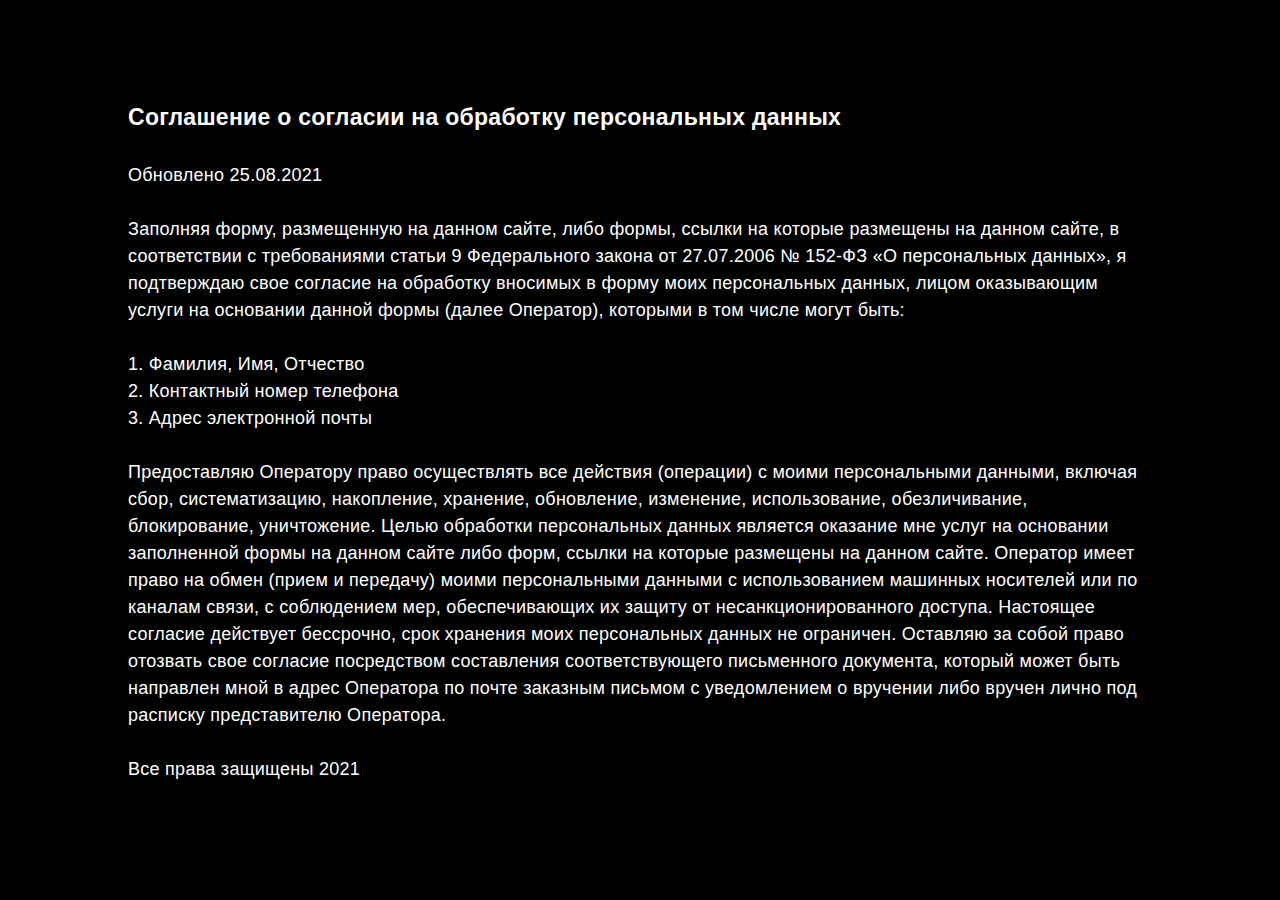
<file: privacy.html>
<!DOCTYPE html>
<html lang="ru">
<head>
	<meta charset="UTF-8">
	<meta name="viewport" content="width=device-width, initial-scale=1.0">
	<title>Политика конфиденциальности</title>
	<link rel="stylesheet" href="assets/css/main.css">
</head>
<body>

	<section>
		<div class="container-privacy">
			<h1 class="privacy-title">Соглашение о согласии на обработку персональных данных</h1><br>
			<span class="privacy-subtitle">Обновлено 25.08.2021</span><br><br>
			<p>Заполняя форму, размещенную на данном сайте, либо формы, ссылки на которые размещены на данном сайте, в соответствии с требованиями статьи 9 Федерального закона от 27.07.2006 № 152-ФЗ «О персональных данных», я подтверждаю свое согласие на обработку вносимых в форму моих персональных данных, лицом оказывающим услуги на основании данной формы (далее Оператор), которыми в том числе могут быть:</p><br>
			<ol class="list-privacy">
				<li>Фамилия, Имя, Отчество</li>
				<li>Контактный номер телефона</li>
				<li>Адрес электронной почты</li>
			</ol>
			<br>
			<p>Предоставляю Оператору право осуществлять все действия (операции) с моими персональными данными, включая сбор, систематизацию, накопление, хранение, обновление, изменение, использование, обезличивание, блокирование, уничтожение.
			Целью обработки персональных данных является оказание мне услуг на основании заполненной формы на данном сайте либо форм, ссылки на которые размещены на данном сайте.
			Оператор имеет право на обмен (прием и передачу) моими персональными данными с использованием машинных носителей или по каналам связи, с соблюдением мер, обеспечивающих их защиту от несанкционированного доступа.
			Настоящее согласие действует бессрочно, срок хранения моих персональных данных не ограничен.
			Оставляю за собой право отозвать свое согласие посредством составления соответствующего письменного документа, который может быть направлен мной в адрес Оператора по почте заказным письмом с уведомлением о вручении либо вручен лично под расписку представителю Оператора.</p>
			<br>
			<p>Все права защищены 2021</p>
		</div>
	</section>

</body>
</html>
</file>
<file: assets/css/main.css>
/* Выставляем основные настройки по-умолчанию для body */
body {
	min-height: 100vh;
	overflow-x: hidden;
	font-family: 'Montserrat', sans-serif;
	font-weight: 400;
	letter-spacing: 0.015em;
	font-size: 18px;
	color: #fff;
	scroll-behavior: smooth;
	text-rendering: optimizeSpeed;
	-webkit-font-smoothing: antialiased;
	line-height: 1.5;
	background-color: #000;
	color: #fff;
}

.light {
  position: absolute;
  width: 0px;
  opacity: .75;
  background-color: #2C75FF;
  box-shadow: #2C75FF 0px 0px 20px 2px;
  opacity: 0;
  top: 100vh;
  bottom: 0px;
  left: 0px;
  right: 0px;
  margin: auto;
}

.x1 {
  -webkit-animation: floatUp 4s infinite linear;
  -moz-animation: floatUp 4s infinite linear;
  -o-animation: floatUp 4s infinite linear;
  animation: floatUp 4s infinite linear;
  -webkit-transform: scale(1.0);
  -moz-transform: scale(1.0);
  -o-transform: scale(1.0);
  transform: scale(1.0);
}

.x2 {
  -webkit-animation: floatUp 7s infinite linear;
  -moz-animation: floatUp 7s infinite linear;
  -o-animation: floatUp 7s infinite linear;
  animation: floatUp 7s infinite linear;
  -webkit-transform: scale(1.6);
  -moz-transform: scale(1.6);
  -o-transform: scale(1.6);
  transform: scale(1.6);
  left: 15%;
}

.x3 {
  -webkit-animation: floatUp 2.5s infinite linear;
  -moz-animation: floatUp 2.5s infinite linear;
  -o-animation: floatUp 2.5s infinite linear;
  animation: floatUp 2.5s infinite linear;
  -webkit-transform: scale(.5);
  -moz-transform: scale(.5);
  -o-transform: scale(.5);
  transform: scale(.5);
  left: -15%;
}

.x4 {
  -webkit-animation: floatUp 4.5s infinite linear;
  -moz-animation: floatUp 4.5s infinite linear;
  -o-animation: floatUp 4.5s infinite linear;
  animation: floatUp 4.5s infinite linear;
  -webkit-transform: scale(1.2);
  -moz-transform: scale(1.2);
  -o-transform: scale(1.2);
  transform: scale(1.2);
  left: -34%;
}

.x5 {
  -webkit-animation: floatUp 8s infinite linear;
  -moz-animation: floatUp 8s infinite linear;
  -o-animation: floatUp 8s infinite linear;
  animation: floatUp 8s infinite linear;
  -webkit-transform: scale(2.2);
  -moz-transform: scale(2.2);
  -o-transform: scale(2.2);
  transform: scale(2.2);
  left: -57%;
}

.x6 {
  -webkit-animation: floatUp 3s infinite linear;
  -moz-animation: floatUp 3s infinite linear;
  -o-animation: floatUp 3s infinite linear;
  animation: floatUp 3s infinite linear;
  -webkit-transform: scale(.8);
  -moz-transform: scale(.8);
  -o-transform: scale(.8);
  transform: scale(.8);
  left: -81%;
}

.x7 {
  -webkit-animation: floatUp 5.3s infinite linear;
  -moz-animation: floatUp 5.3s infinite linear;
  -o-animation: floatUp 5.3s infinite linear;
  animation: floatUp 5.3s infinite linear;
  -webkit-transform: scale(3.2);
  -moz-transform: scale(3.2);
  -o-transform: scale(3.2);
  transform: scale(3.2);
  left: 37%;
}

.x8 {
  -webkit-animation: floatUp 4.7s infinite linear;
  -moz-animation: floatUp 4.7s infinite linear;
  -o-animation: floatUp 4.7s infinite linear;
  animation: floatUp 4.7s infinite linear;
  -webkit-transform: scale(1.7);
  -moz-transform: scale(1.7);
  -o-transform: scale(1.7);
  transform: scale(1.7);
  left: 62%;
}

.x9 {
  -webkit-animation: floatUp 4.1s infinite linear;
  -moz-animation: floatUp 4.1s infinite linear;
  -o-animation: floatUp 4.1s infinite linear;
  animation: floatUp 4.1s infinite linear;
  -webkit-transform: scale(0.9);
  -moz-transform: scale(0.9);
  -o-transform: scale(0.9);
  transform: scale(0.9);
  left: 85%;
}


@-webkit-keyframes floatUp {
  0% {
    top: 100vh;
    opacity: 0;
  }

  25% {
    opacity: 1;
  }

  50% {
    top: 0vh;
    opacity: .8;
  }

  75% {
    opacity: 1;
  }

  100% {
    top: -100vh;
    opacity: 0;
  }
}

@-moz-keyframes floatUp {
  0% {
    top: 100vh;
    opacity: 0;
  }

  25% {
    opacity: 1;
  }

  50% {
    top: 0vh;
    opacity: .8;
  }

  75% {
    opacity: 1;
  }

  100% {
    top: -100vh;
    opacity: 0;
  }
}

@-o-keyframes floatUp {
  0% {
    top: 100vh;
    opacity: 0;
  }

  25% {
    opacity: 1;
  }

  50% {
    top: 0vh;
    opacity: .8;
  }

  75% {
    opacity: 1;
  }

  100% {
    top: -100vh;
    opacity: 0;
  }
}

@keyframes floatUp {
  0% {
    top: 100vh;
    opacity: 0;
  }

  25% {
    opacity: 1;
  }

  50% {
    top: 0vh;
    opacity: .8;
  }

  75% {
    opacity: 1;
  }

  100% {
    top: -100vh;
    opacity: 0;
  }
}

.hide {
	display: none;
}

h2.swal2-title {
    -webkit-text-fill-color: #000;
    -webkit-text-stroke-width: 0px;
    -webkit-text-stroke-color: transparent;
}

.swal2-styled.swal2-confirm {
	background-color: #444 !important;
}

/* Scroll */

::-webkit-scrollbar {
	width: .5em;
	height: .5em;
}

::-webkit-scrollbar-thumb {
	background: #FEE600;
  border-radius: 50px;
}

::-webkit-scrollbar-track {
	background: #1f1f1f;
}

/* Scroll */

/* Указываем box sizing */
*,
*::before,
*::after {
	box-sizing: border-box;
}



/* Убираем внешние отступы */
body,
h1,
h2,
h3,
h4,
p,
ul[class],
ol[class],
li,
figure,
figcaption,
blockquote,
dl,
dd {
	margin: 0;
}

ul[class],
ol[class] {
	padding: 0;
}


/* Элементы a, у которых нет класса, сбрасываем до дефолтных стилей */
a:not([class]) {
	text-decoration-skip-ink: auto;
}

a {
	display: inline-block;
	text-decoration: none;
	color: #fff;
}

/* Упрощаем работу с изображениями */
img {
	max-width: 100%;
	display: block;
}

/* Указываем понятную периодичность в потоке данных у article*/
article > * + * {
	margin-top: 1em;
}

/* Наследуем шрифты для инпутов и кнопок */
input,
button,
textarea,
select {
	font: inherit;
}



h2 {
	color: #fee600;
	font-size: 50px;
	text-transform: uppercase;
	font-weight: 700;
}

.container {
	max-width: 1250px;
	margin: 0 auto;
	padding: 0 15px;
}

.btn {
	font-size: 18px;
	padding: 18px 80px;
	background-color: #121212;
	border-radius: 8px;
	letter-spacing: 0.1em;
}

.yellow {
	color: #FEE600;
}


/* .Header */
.header {
	position: fixed;
	width: 100%;
	left: 0;
	top: 0;
	padding: 15px 0;
	background-color: rgba(18,18,18,0.2);
	box-shadow: 0px 4px 5px rgb(0 0 0 / 50%);
	backdrop-filter: blur(20px);
	z-index: 1000;
}

.header-inner {
	display: flex;
	justify-content: center;
	align-items: center;
}

.img-logo {
	position: relative;
	max-width: 163px;
	z-index: 3;
}

nav ul li {
	list-style: none;
}

.nav {
	display: flex;
}

.navigation {
	display: flex;
	position: relative;
  align-items: center;
	z-index: 3;
}

.burger {
	display: none;
}

.nav-item + .nav-item {
	margin-left: 36px;
	font-family: Montserrat, sans-serif;
	font-weight: 500;
	font-size: 14px;
}

.nav-link {
	color: #fff;
	text-decoration: none;
	position: relative;
	transition: color 0.2s ease-in-out;
}

.nav-link::before {
	content: '';
	bottom: -6px;
	left: 0;
	position: absolute;
	width: 100%;
	height: 2px;
	background-color: #FEE600;
	transition: 0.2s;
	transform: scaleX(0);
}

.nav-link:hover {
	color: #FEE600;
}

.nav-link:hover:before {
	transform: scaleX(1);
}


.nav-item.active .nav-link,
.nav-item.active .nav-link:before  {
	color: #FEE600;
	transform: scaleX(1);
} 



/* .Hero */
.hero {
	/* position: relative; */
  padding-top: 90px;
	padding-bottom: 60px;
	background: linear-gradient(to top,#152331, #000000);
}


.header__top {
  display: flex;
  justify-content: center;
  align-items: center;
  margin-bottom: 100px;
}


.header__top-text {
  display: inline-block;
  font-size: 14px;
  text-align: center !important;
  border: 1px solid #FEE600;
  padding: 10px 15px;
  border-radius: 45px;
}


.img-computer {
	position: relative;
	max-width: 590px;
	height: auto;
	margin-left: auto;
}

.hero-inner {
	display: flex;
	margin-bottom: 60px;
}

.hero-suptitle {
	display: inline-block;
	font-weight: 500;
	font-size: 17px;
	margin-bottom: 22px;
}

.hero-wrap {
  margin-right: 142px;
}

.header__hero-title {
  font-weight: 700;
  font-size: 60px;
  line-height: 61px;
  color: #FEE600;
  max-width: 640px;
  margin-bottom: 10px;
}

.header__hero-subtitle {
  font-family: 'Montserrat';
  font-size: 32px;
  line-height: 39px;
  margin-bottom: 38px;
}

.header__hero-subtitle span {
  background: #FEE600;
  border-radius: 64px;
  padding: 2px 8px 6px;
  color: #0B131B;
}

.header__hero-action {
  position: relative;
}

.header-hero-action-text {
  font-family: 'Montserrat';
  font-size: 25px;
  line-height: 30px;
  color: #FFFFFF;
  margin-bottom: 38px;
  max-width: 376px;
}

.semibold {
  font-weight: 600;
}

.yellow {
  color: #FEE600;
}

.btn {
  display: inline-block;
  background: linear-gradient(180deg, #7BD61B 0%, #4B9200 100%);
  box-shadow: 0px 0px 11px #7BD61B;
  border-radius: 46px;
  padding: 16px 47px;
  text-decoration: none;
  text-transform: uppercase;
  color: #fff;
  transition: box-shadow .3s linear;
}

.btn:hover {
   box-shadow: 0px 0px 25px #7bd61b;
}

.phone-img {
  pointer-events: none;
}

.img-arrow {
  position: absolute;
  top: 27%;
  left: 42%;
  pointer-events: none;
}


.hero-info {
	padding: 0;
	margin-bottom: 42px !important;
}

.info-item {
	display: flex;
	align-items: center;
	list-style: none;
	margin-bottom: 10px;
}

.info-item:before {
	display: block;
	content: '';
	width: 24px;
	height: 24px;
	background-image: url(../img/check.png) ;
	border-radius: 50%;
	top: 0;
	left: 0;
	margin-right: 10px;
}

.btn-callme {
	border: 2px solid #ffe911;
	box-shadow: 0 5px 0px 0 rgb(209 179 1 / 80%);
	color: #ffe911;
	transition: box-shadow 0.3s ease, border-color 0.3s ease, color 0.3s ease;
}


.btn-callme:hover {
	box-shadow: 0 3px 0 0 rgb(174 149 0 / 80%);
	border: 2px solid #f1c50e;
	color: #f1c50e;
}


/* Social bar */

.icon-bar,
.message {
	position: fixed;
	z-index: 100002;
	right: 2%;
	bottom: 2%;
	background: rgb(37 37 37 / 65%);
	border-radius: 50px;
	font-weight: normal;
	-webkit-transform: translate(-2%, -2%);
	-ms-transform: translate(-2%, -2%);
	transform: translate(-2%, -2%);
}

.icon-bar {
	bottom: 12%;
} 

.message {
	position: fixed;
	z-index: 100002;
	background: rgb(37 37 37 / 65%);
	border-radius: 50px;
  right: 2%;
	bottom: 3%;
	transform: translate(-2%, -2%);
}

.message:before {
	content: '';
	z-index: -1;
  /*justify-content: center;
  align-items: center;*/
  left: 14%;
  bottom: 13%;
  width: 50px;
  height: 50px;
  color:gray;
  /*background: white;*/
  border-radius: 50%;
  animation: radial-pulse 1s infinite;

}
.pulse {
	position: fixed;
	
}

.social,
.message-btn {
	color: #FEE600;
	display: flex;
	justify-content: center;
	align-items: center;
	font-size: 28px;
	text-decoration: none;
	width: 70px;
	height: 70px;

}

.message-btn {
	color: #7BD61B;
	border: none;
	outline: none;
	background: transparent;
	cursor: pointer;
}


.social:before,
.message:before {
	position: absolute;
	content: '';
	width: 50px;
	height: 50px;
	border: 2px solid #FEE600;
	border-radius: 50%;
}



.social:hover:before,
.message:hover:before{
	border-style: dotted;
	border-color: #7BD61B;
	animation: rotating 5s infinite;
	animation-timing-function: linear;
}

.social:hover,
.message:hover{
	color: #7BD61B;
	text-decoration: none;
}

@keyframes rotating {
	0% {
		transform: rotateZ(0);
	}
	100% {
		transform: rotateZ(360deg);
	}
}


.message {
	color: #7BD61B;
}

.message:before {
	border-color: #7BD61B;
}

.message.active:before {
	border-color: #ff4d4d;
}

.message-btn.active {
	color: #ff4d4d;
}

.icon-bar {
	display: none;
}

* {
	margin: 0;
	padding: 0;
}

@keyframes radial-pulse {
	0% {
		box-shadow: 0 0 0 0px rgba(254, 230, 0, 0.5);
	}

	100% {
		box-shadow: 0 0 0 40px rgba(123, 214, 27, 0);
	}
}

/* ============== Social bar ========= */


.cards {
	display: flex;
	justify-content: space-around;
	margin: 0 auto !important;
	/* flex-wrap: wrap; */
}

.card-item {
	position: relative;
	display: flex;
	flex-direction: column;
	align-items: center;
	text-align: center;
	list-style: none;
	padding: 23px 23px;
	max-width: 288px;
	min-height: 230px;
	background-color: rgb(18 18 18 / 58%);
	box-shadow: 3px 3px 10px 3px rgb(0 0 0 / 80%);
	border-radius: 8px;
}

.card-item:before {
	position: absolute;
	content: '';
	width: 50%;
	height: 2px;
	background-color: #FEE600;
	top: -0;
	right: 25%;
	opacity: .5;
}


.card-item-icon {
	max-width: 50px;
	max-height: 50px;
	margin-bottom: 10px;
}

.card-title {
	margin-bottom: 10px;
}

.card-text {
	font-size: 14px;
}


/* About me */
.about {
	padding-top: 60px;
	padding-bottom: 60px;
	background: linear-gradient(#152331, #000000);
}

.aboutme-inner {
	position: relative;
	display: flex;
	width: 82%;
	margin: 0 auto;
	margin-top: 20px;
	padding: 30px;
	background: rgb(0 0 0 / 85%);
	border: 1px solid #FEE600;
	background-color: rgb(18 18 18 / 58%);
    box-shadow: 3px 3px 10px 3px rgb(0 0 0 / 80%);
    border-radius: 8px;
}

.aboutme-title {
	font-weight: 800;
	text-align: center;
}

.aboutme-content {
	max-width: 726px;
}

.text-list {
	margin-top: 15px;
	color: #FEE600;
}

.list-offer {
	padding: 0;
}

.list-offer li {
	list-style-type: none;
	font-size: 16px;
}

.list-offer li:before {
	color: #FEE600;
	content: "➤";
	padding-right: 10px;
}

.aboutme-quest {
	margin-top: 15px;
}

.img-avatar {
	position: absolute;
	right: 4rem;
	bottom: 0px;
	max-width: 286px;
}



/* .info-plc */
.info-plc {
	padding: 60px 0;
	background: linear-gradient(to top, #152331, #000000);
	text-align: right;
}

.info-plc-title {
	text-align: left;
}

.info-text {
	margin-bottom: 15px;
}

.info-text-subtitle {
	font-size: 20px;
}

.info-text:last-child {
	margin-bottom: 0;
}

.wrapper-info {
	width: 62%;
	/* margin-top: 10px; */
	text-align: left;
}

.inner-info {
	display: flex;
	align-items: center;
}

.info-wrapper {
	display: flex;
	justify-content: space-between;
	vertical-align: middle;
	align-items: center;
	margin-top: -15px;
}

.list-benefits ol {
	display: flex;
	align-items: center;
	margin-bottom: 15px;
}

.offer-circle-wrapper {
	min-width: 40px;
	min-height: 40px;
	border: 2px solid #fee600;
	border-radius: 50%;
	display: flex;
	justify-content: center;
	align-items: center;
	margin-right: 12px;
}

.list-benefits .offer-circle {
	background: #fee600;
	color: #121212;
	font-weight: 500;
	min-width: 30px;
    min-height: 30px;
	border-radius: 50%;
	display: flex;
	justify-content: center;
	align-items: center;
	
}

.offer-circle p {
	line-height: 1.3;
}


/* Animate logo */

.anim-logo {
	position: relative;
}

.anim-logo::after {
	content: '';
	position: absolute;
	left: 0;
	top: 0;
	width: 100%;
	height: 100%;
	background: url(../img/Logo-circle.png) no-repeat center center / 95%;
	background-position-x: 10px;
}

.ring1 {
	position: relative;
	display: flex;
	align-items: center;
	vertical-align: middle;
	width: 315px;
  height: 315px;
	border: 2px solid #393939;
	border-radius: 100%;
}
.ring2 {
	position: relative;
	display: flex;
	align-items: center;
	text-align: center;
	margin: 0 auto;
	width: 266px;
  height: 266px;
	border: 2px solid #393939;
	border-radius: 100%;
}

.ring3 {
	position: relative;
	display: flex;
	align-items: center;
	text-align: center;
	margin: 0 auto;
	width: 208px;
	height: 208px;
	border: 2px solid #393939;
	border-radius: 100%;
}

.ring4 {
	position: relative;
	display: flex;
	align-items: center;
	text-align: center;
	margin: 0 auto;
	width: 164px;
	height: 164px;
	border: 2px solid #393939;
	border-radius: 100%;
}

.ring5 {
	position: relative;
	display: flex;
	align-items: center;
	text-align: center;
	margin: 0 auto;
	width: 110px;
	height: 110px;
	border: 2px solid #393939;
	border-radius: 100%;
}


.circle1 {
	position: absolute;
	width: 30px;
	height: 30px;
	left: -14px;
	border-radius: 50%;
	background-color: #FEE600;
}

.circle2 {
	position: absolute;
	width: 25px;
	height: 25px;
	left: -12px;
	border-radius: 50%;
	background-color: #FEE600;
}

.circle3 {
	position: absolute;
	width: 20px;
	height: 20px;
	left: -10px;
	border-radius: 50%;
	background-color: #FEE600;
}

.circle4 {
	position: absolute;
	width: 15px;
	height: 15px;
	left: -8px;
	border-radius: 50%;
	background-color: #FEE600;
}

.circle5 {
	position: absolute;
	width: 10px;
	height: 10px;
	left: -6px;
	border-radius: 50%;
	background-color: #FEE600;
}

@keyframes spin {
	to { transform: rotate(1turn); }
}

.circle1 {
	animation: spin 5s infinite linear;
	transform-origin: 171px;
}

.circle2 {
	animation: spin 4.5s infinite linear;
	transform-origin: 143px;
}

.circle3 {
	animation: spin 4s infinite linear;
	transform-origin: 112px;
}

.circle4 {
	animation: spin 3.5s infinite linear;
	transform-origin: 88px;
}

.circle5 {
	animation: spin 3s infinite linear;
	transform-origin: 58px;
}

/*============= Animate logo =================*/


/* Videos */

.videos {
	padding: 60px 0;
	background: linear-gradient(#152331, #000000);
}


.title-video {
	text-align: center;
}


.video-gallery {
	display: flex;
	justify-content: space-evenly;
	flex-wrap: wrap;
}

.video {
	position: relative;
	margin-top: 30px;
	outline: none;
}

.plyr--video {
    border-radius: 20px;
    box-shadow: 3px 3px 10px 3px rgb(0 0 0 / 80%);
}


.img-video {
	max-width: 368px;
	border-radius: 10px;
	-webkit-box-shadow: 3px 3px 10px 3px rgb(0 0 0 / 80%);
	-moz-box-shadow: 3px 3px 10px 3px rgb(0 0 0 / 80%);
	box-shadow: 3px 3px 10px 3px rgb(0 0 0 / 80%);
}

.video:before {
	position: absolute;
	font-family: Font Awesome\ 5 Free;
	top: 50%;
	left: 50%;
	transform: translate(-50%, -50%);
	font-size: 50px;
	color: rgb(230 25 25 / 68%);
	content: "\f144";
	font-weight: 900;
}

.video:after {
	width: 65px;
	height: 65px;
	border: 2px solid rgb(230 25 25 / 68%);
	position: absolute;
	content: "";
	top: 35%;
  left: 41%;
	transform: translate(-40%, -35%);
	border-radius: 50%;
	border-left-color: transparent;
	border-right-color: transparent;
	-webkit-animation-name: rot;
	animation-name: rot;
	-webkit-animation-iteration-count: infinite;
	animation-iteration-count: infinite;
	-webkit-animation-duration: 4s;
	animation-duration: 4s;
	-webkit-animation-timing-function: linear;
	animation-timing-function: linear;
}

@keyframes rot {
	from {transform:rotate(0deg);}
	to {transform:rotate(360deg);}
}

/* Steps */

.steps-mobile {
	display: none;
}

.steps {
	padding: 60px 0;
	background: linear-gradient(to top,#152331, #000000);
}

.steps-title {
	margin-bottom: 0;
	line-height: 0.9;
	text-align: left;
}

.steps-subtitle {
	font-size: 45px;
	color: rgb(255 255 255 / 70%);
}

.steps-title-inner {
	margin-bottom: 32px;
}

.steps-wrapper {
	font-family: Montserrat, sans-serif;
	display: flex;
	flex-direction: column;
	max-width: 909px;
	height: auto;
	margin: 0 auto;
} 

.steps-line {
	display: flex;
	align-items: center;
	max-width: 897px;
	height: 35px;
	background: #000000;
	border: 2px outset rgb(254 230 0 / 43%);
	box-shadow: 3px 3px 10px 3px rgb(0 0 0 / 80%), inset 0px 0px 15px 9px rgb(113 113 113 / 50%);
	border-radius: 100px;
}

.steps-line-circle {
	display: flex;
}

.steps-line-circle-item {
	display: inline-block;
	width: 18px;
	height: 18px;
	margin-right: 142px;
	border-radius: 100%;
	background-color: #3F3F3F;
	box-shadow: 0px 0px 4px 12px rgba(255, 255, 255, 0.7);
}

.steps-line-circle-item:last-child {
	margin-right: 0;
}


.steps-line-circle-item.active {
	background: #3F3F3F;
	box-shadow: 0px 0px 4px 12px #FFFFFF
}



.steps-row-1 {
	display: flex;
	justify-content: space-between;
	margin-bottom: 16px;
}

.steps-row-1 .step.ml {
	margin-left: 32px;
}

.steps-row-1  .step.mr {
	margin-right: 28px;
}

.steps-row-2 {
	display: flex;
	justify-content: space-evenly;
	margin-top: 16px;
}

.steps-row-2 .step.ml {
	margin-left: 74px;
}


.step-number {
	font-weight: 700;
	font-size: 50px;
	color: #FEE600;
	margin-right: 16px;
}

.step-text {
	font-weight: 500;
	font-size: 18px;
}

/* FAQ */
.faq {
	padding: 60px 0;
	background: linear-gradient(#152331, #000000);
}

.faq-title {
	text-align: center;
}

.faq-accordeon {
	margin: 0 auto;
	margin-top: 30px;
}

.faq-item {
	margin-bottom: 8px;
	border: 2px outset rgb(254 230 0 / 43%);
	box-shadow: 3px 3px 10px 3px rgb(0 0 0 / 80%);
	border-radius: 10px;
}

.faq-item-title {
	position: relative;
	display: block;
	padding: 10px 15px;
	color: #FEE600;
	cursor: pointer;
	transition: all 0.2s ease-out;
}

.faq-item-title:hover {
	background-color: #FEE600;
	color: #000;
	border-radius: 6px;
}

.faq-input {
	width: 0;
	height: 0;
	-webkit-appearance: none;
	appearance: none;
	
	position: absolute;
}


.faq-input:checked + .faq-text {
	display: block;
}

.faq-text {
	display: none;
	padding: 0px 15px 10px 15px;
	font-size: 16px;
}

.faq-text p {
	margin-top: 10px;
}

/* Contacts */
.contacts {
	padding: 60px 0;
	background: linear-gradient(to top, #152331, #000000);
}

.contacts-text {
	font-size: 36px;
	margin-left: 16px;
	max-width: 465px;
}

.contacts-inner {
	display: flex;
	justify-content: space-evenly;
}

.form {
	padding: 36px 32px;
	width: 448px;
	height: auto;
	border: 2px outset rgb(254 230 0 / 43%);
	background-color: rgb(18 18 18 / 58%);
  box-shadow: 3px 3px 10px 3px rgb(0 0 0 / 80%);
  border-radius: 8px;
}

.form label {
	font-size: 18px;
}

.form .input {
	width: 100%;
	height: 44px;
	background-color: #020305;
	color: #fff;
	border: none;
	outline: none;
	padding-left: 20px;
	border-radius: 8px;
}

.input-wrapper {
	margin-bottom: 16px;
}

.input-wrapper label {
	display: inline-block;
	margin-bottom: 10px;
}

.btn-form {
	width: 100%;
	margin-top: 20px;
	margin-bottom: 16px;
	border: 2px outset rgb(254 230 0 / 43%);
	color: rgb(255 233 17 / 90%);
	cursor: pointer;
}

.btn-form:hover {
	color: rgb(214 195 11 / 90%);;
	border: 2px inset rgb(254 230 0 / 43%);
}

.politic {
	font-size: 14px;
	line-height: 17px;
	text-align: center;
	color: rgb(255 255 255 / 21%);
}

/* Footer */

.footer {
	padding: 29px 0;
	background: #1B1A1A;
	/* align-items: center; */
	/* justify-content: space-evenly; */
}

.footer-inner {
	display: flex;
	align-items: center;
}

.copyright {
	margin: 0 auto;
	font-size: 16px;
	color: #727272;
}

.copy-inner {
	text-align: center;
	font-size: 16px;
	display: flex;
	flex-direction: column;
	margin: 0 auto !important;
}

.politic-link {
	text-decoration: underline !important;
	color: #464646;
	font-size: 12px;
}

/*======================== Politic =================== */

.container-privacy {
    width: 80%;
    max-width: 1080px;
    margin: 0 auto;
    padding-top: 100px; 
} 

.privacy-title {
	font-size: 23px;
}

.list-privacy {
	list-style: decimal !important;
	list-style-position: inside !important;
}


/*======================== Footer =================== */



/*Media query*/

@media (max-width: 1230px) {
	.cards {
		flex-wrap: wrap;
	}

	/* ============================================ */
}

@media (max-width: 1200px) {
	.nav-item {
		margin-left: 22px;
	}

	.img-computer {
		display: none;
	}

	/* =============================================== */
}

@media screen and (max-width: 1181px) {
	.cards {
		max-width: 910px;
    justify-content: space-around;
	}

	.card-item {
		margin-top: 16px;
	}

	/* ============================================ */

	.video-gallery {
		max-width: 830px;
    margin: 0 auto;
	}
}


@media screen and (max-width: 992px) {
	
	body.lock {
		overflow: hidden;
	}

	.container {
		max-width: 1220px;
    padding: 0 15px;
	}

	.header {
		backdrop-filter: none;
	}

    .header-inner {
      justify-content: end;
    }

	.header:before {
		content: '';
		position: absolute;
		top: 0;
		left: 0;
		width: 100%;
		height: 100%;
		background-color: rgb(31 31 31 / 92%);
		z-index: 3;
	}

	.burger {
		position: relative;
		display: block;
		width: 30px;
		height: 20px;
		background: transparent;
		border: none;
		z-index: 3;
		outline: none;
	}
	
	.burger span {
		position: absolute;
		display: block;
		background-color: #FEE600;
		left: 0;
		top: 9px;
		width: 100%;
		height: 2px;
		transition: all 0.3s ease 0s;
	}
	
	.burger:before,
	.burger:after {
		content: '';
		position: absolute;
		width: 100%;
		height: 2px;
		left: 0;
		background-color: #FEE600;
		transition: all 0.3s ease 0s;
	}
	
	.burger:before {
		top: 0;
	}
	
	.burger:after {
		bottom: 0;
	}

	.burger.toogle-active:before {
		transform: rotate(45deg);
		top: 9px;
	}

	.burger.toogle-active:after {
		transform: rotate(-45deg);
		bottom: 9px;
	}

	.burger.toogle-active span {
		transform: scale(0);
	}
	
	.navigation {
		position: fixed;
		top: -100%;
		left: 0;
		width: 100%;
		height: 100%;
		overflow: auto;
		text-align: center;
		background-color: rgba(19, 19, 19, 0.95);
		transition: all 0.3s ease 0s;
		z-index: 2;
	}

	.navigation {
		display: block;
		padding: 84px 10px 20px 10px !important;
	}

	.navigation.toogle-active {
		top: 0;
	}

	.icon-bar.toogle-active {
		display: none;
	}

	.nav-item {
		margin: 0 0 20px 0;
		text-transform: uppercase;
	}

    .nav-item+.nav-item {
      margin-left: 0;
    }

	.nav-link::before {
		content: '';
		bottom: -4px;
	}

	.nav-link {
		font-size: 20px;
	}


	.hero-wrap {
		position: static;
	}

	/* ================================================== */

	h2 {
		font-size: 68px;
		margin-bottom: 16px;
	}

	.title-video {
		margin-bottom: 0 !important;
	}

	/* =========================================================== */

	.steps-wrapper {
		display: none;
	}

	.steps-mobile {
		display: block;
	}

	/* ======================================= */
	.contacts-inner {
    flex-wrap: wrap-reverse;
	}

	.contacts-text {
		margin-bottom: 16px;
		margin-left: 0;
		text-align: center;
		font-size: 25px;
	}

}


@media screen and (max-width: 893px) {
	.cards {
		max-width: 612px;
	}

	/* =========================================== */

	.about-inner {
		flex-direction: column-reverse;
	}


	.about-info {
		margin-top: 20px;
		max-width: 100%;
	}
}

@media screen and (max-width: 767px) {
	
	.container {
		max-width: none;
	}
	.hero-wrap {
		text-align: center;
	}

	/* ============================================== */


	h2 {
    font-size: 46px;
	}

	.anim-logo {
		display: none;
	}

	.wrapper-info {
    width: 100%;
	}

}

@media screen and (max-width: 605px) {
	.btn-callme {
		width: 100%;
	}


	.card-item {
		max-width: 100%;
		min-height: 0;
	}

	/* ============================================= */
}


@media screen and (max-width: 576px) {

	section {
		padding: 30px 0 !important;
	}

	h2 {
		font-size: 36px;
		text-align: center !important;
	}

	p {
		font-size: 16px;
		text-align: left !important;
	}

	.btn {
		font-size: 16px;
	}

	.hero {
		padding-top: 112px;
	}

	.hero-info {
		display: none;
	}

	.hero-suptitle {
		font-size: 14px;
		
    margin-bottom: 2px;
	}

	.hero-title {
		font-size: 50px;
	}

	.hero-subtitle {
		font-size: 18px;
	}

	.card-item {
    max-width: 100%;
	}


	.img-video {
		max-width: 310px;
	}

	.video:after {
		top: 32%;
		left: 39%;
	}

	/* ========================================================= */

	.steps-title-inner {
		text-align: center;
		margin-bottom: 8px;
	}

	.steps-subtitle {
		display: inline-block;
    font-size: 16px;
		margin-top: 16px;
	}

	.step-number {
		font-size: 32px;
	}

	.step-text {
		font-size: 16px;
	}

	/* ================================================== */

	.contacts-text {
		text-align: center !important;
    font-size: 21px;
	}

	.form {
    padding: 36px 18px;
	}

	.faq-item-title {
		font-size: 16px;
	}

	.faq-text p {
		font-size: 14px;
	}

	.form label {
    font-size: 15px;
	}

	.btn-form {
		    padding: 18px;
	}

	.politic {
    font-size: 10px;
		text-align: center;
		}

		/* =========================================== */

		.footer-inner {
			flex-direction: column;
		}

		.copyright {
			font-size: 14px;
			margin-top: 8px;
		}

		.footer-copy {
			font-size: 12px;
		}

		.logo-footer {
			display: none;
		}
		
	

}

@media screen and (max-width: 320px) {
	h2 {
		font-size: 26px;
	}

	p {
		font-size: 14px;
	}

	.copyright {
		font-size: 12px;
	}

	.logo-footer {
		width: 100px;
	}
}
</file>
